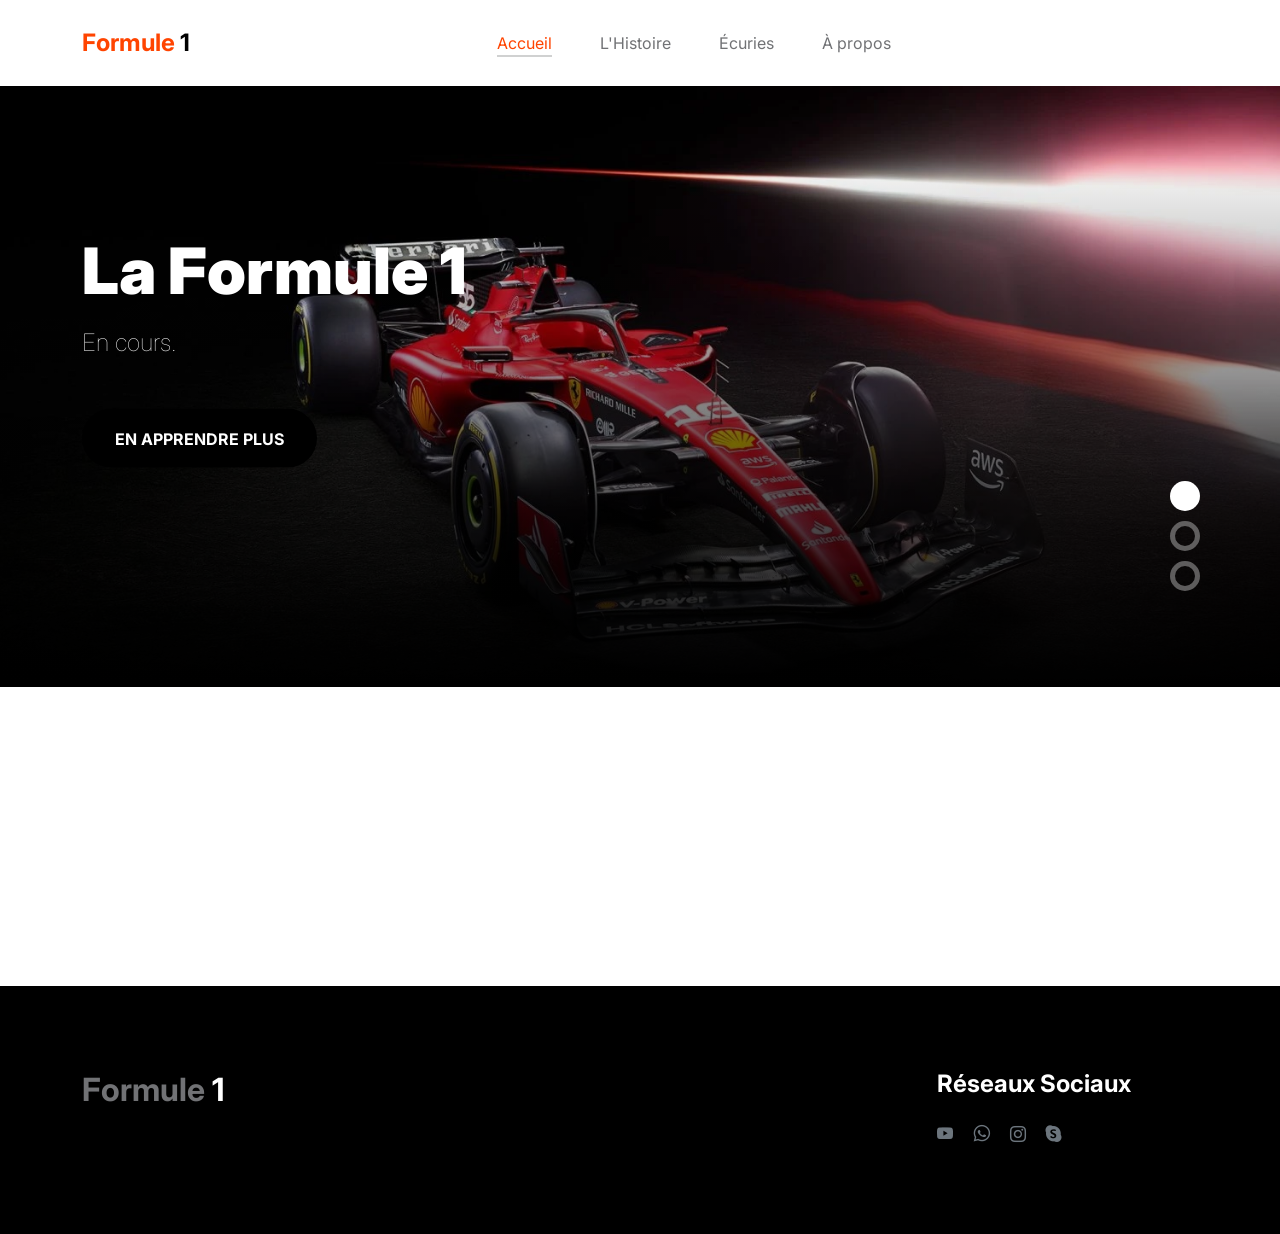
<file: index.html>
<!doctype html>
<html lang="en">
    <head>
        <meta charset="utf-8">
        <meta name="viewport" content="width=device-width, initial-scale=1">

        <meta name="description" content="">
        <meta name="author" content="">

        <title>La Formule 1</title>

        <link rel="preconnect" href="https://fonts.googleapis.com">

        <link rel="preconnect" href="https://fonts.gstatic.com" crossorigin>

        <link href="https://fonts.googleapis.com/css2?family=Inter:wght@100;300;400;700;900&display=swap" rel="stylesheet">

        <link href="css/bootstrap.min.css" rel="stylesheet">
        <link href="css/bootstrap-icons.css" rel="stylesheet">

        <link rel="stylesheet" href="css/slick.css"/>

        <link href="css/tooplate-little-fashion.css" rel="stylesheet">

    </head>
    
    <body>

        <section class="preloader">
            <div class="spinner">
                <span class="sk-inner-circle"></span>
            </div>
        </section>
    
        <main>

            <nav class="navbar navbar-expand-lg">
                <div class="container">
                    <button class="navbar-toggler" type="button" data-bs-toggle="collapse" data-bs-target="#navbarNav" aria-controls="navbarNav" aria-expanded="false" aria-label="Toggle navigation">
                        <span class="navbar-toggler-icon"></span>
                    </button>

                    <a class="navbar-brand" href="index.html">
                        <strong><span>Formule</span> 1 </strong>
                    </a>

                    <div class="collapse navbar-collapse" id="navbarNav">
                        <ul class="navbar-nav mx-auto">
                            <li class="nav-item">
                                <a class="nav-link active" href="index.html">Accueil</a>
                            </li>

                            <li class="nav-item">
                                <a class="nav-link">L'Histoire</a>
                            </li>

                            <li class="nav-item">
                                <a class="nav-link">Écuries</a>
                            </li>

                            <li class="nav-item">
                                <a class="nav-link">À propos</a>
                            </li>
                        </ul>

                    </div>
                </div>
            </nav>

            <section class="slick-slideshow">   
                <div class="slick-custom">
                    <img src="images/slideshow/slideshow1.jpeg" class="img-fluid" alt="">

                    <div class="slick-bottom">
                        <div class="container">
                            <div class="row">
                                <div class="col-lg-6 col-10">
                                    <h1 class="slick-title">La Formule 1</h1>

                                    <p class="lead text-white mt-lg-3 mb-lg-5">En cours.</p>

                                    <a href="history.html" class="btn custom-btn">En apprendre plus</a>
                                </div>
                            </div>
                        </div>
                    </div>
                </div>

                <div class="slick-custom">
                    <img src="images/slideshow/slideshow2.jpeg" class="img-fluid" alt="">

                    <div class="slick-bottom">
                        <div class="container">
                            <div class="row">
                                <div class="col-lg-6 col-10">
                                    <h1 class="slick-title">Un domaine dans l'Automobile</h1>

                                    <p class="lead text-white mt-lg-3 mb-lg-5">En cours.</p>

                                    <a href="history.html" class="btn custom-btn">En apprendre plus</a>
                                </div>
                            </div>
                        </div>
                    </div>
                </div>

                <div class="slick-custom">
                    <img src="images/slideshow/slideshow3.jpeg" class="img-fluid" alt="">

                    <div class="slick-bottom">
                        <div class="container">
                            <div class="row">
                                <div class="col-lg-6 col-10">
                                    <h1 class="slick-title">Un sport intense</h1>

                                    <p class="lead text-white mt-lg-3 mb-lg-5">En cours.</p>

                                    <a href="history.html" class="btn custom-btn">En apprendre plus</a>
                                </div>
                            </div>
                        </div>
                    </div>
                </div>

            </section>
        <footer class="site-footer">
            <div class="container">
                <div class="row">

                    <div class="col-lg-3 col-10 me-auto mb-4">
                        <h4 class="text-white mb-3"><a href="index.html">Formule</a> 1</h4>
                    </div>

                    <div class="col-lg-3 col-4">
                        <h5 class="text-white mb-3">Réseaux Sociaux</h5>

                        <ul class="social-icon">

                            <li><a href="#" class="social-icon-link bi-youtube"></a></li>

                            <li><a href="#" class="social-icon-link bi-whatsapp"></a></li>

                            <li><a href="#" class="social-icon-link bi-instagram"></a></li>

                            <li><a href="#" class="social-icon-link bi-skype"></a></li>
                        </ul>
                    </div>

                </div>
            </div>
        </footer>

        <!-- JAVASCRIPT FILES -->
        <script src="js/jquery.min.js"></script>
        <script src="js/bootstrap.bundle.min.js"></script>
        <script src="js/Headroom.js"></script>
        <script src="js/jQuery.headroom.js"></script>
        <script src="js/slick.min.js"></script>
        <script src="js/custom.js"></script>

    </body>
</html>
</file>
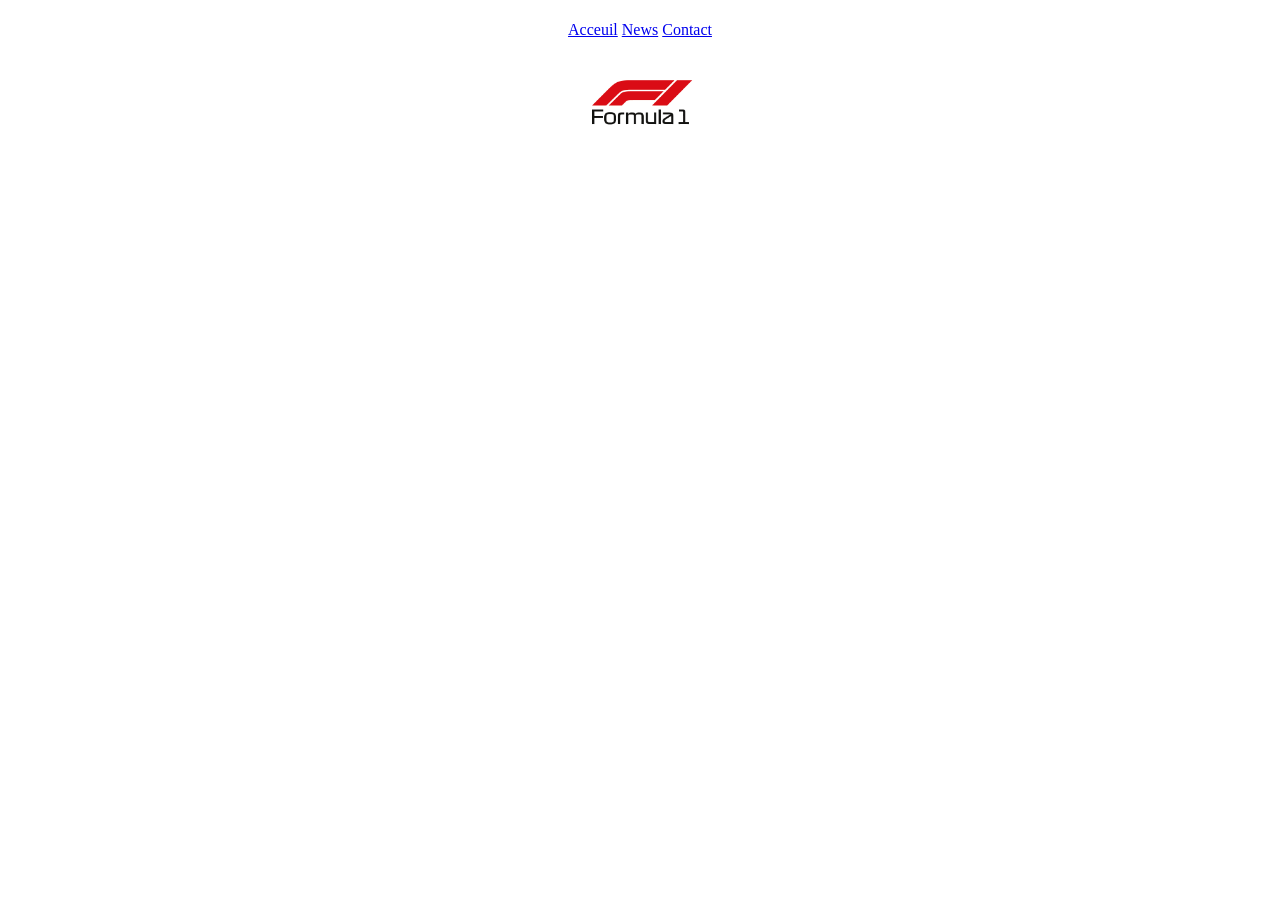
<file: Contact.html>
<!DOCTYPE html>
<!--
To change this license header, choose License Headers in Project Properties.
To change this template file, choose Tools | Templates
and open the template in the editor.
-->
<html>
    <head>
        <title>TODO supply a title</title>
        <meta charset="UTF-8">
        <meta name="viewport" content="width=device-width, initial-scale=1.0">
    </head>
    <body>
         <div style="text-align: center">
            <h1 style="color: #3333ff"></h1>
            
            <a href="index.html">Acceuil</a>
            <a href="New.html">News</a>
            <a href="Contact.html">Contact</a>

        <br>
        <img src="image/formula-1-f1-nouveau-logo-bicolore.jpg" alt="logo" style="width: 10% "/>
        </div>
    </body>
</html>
</file>
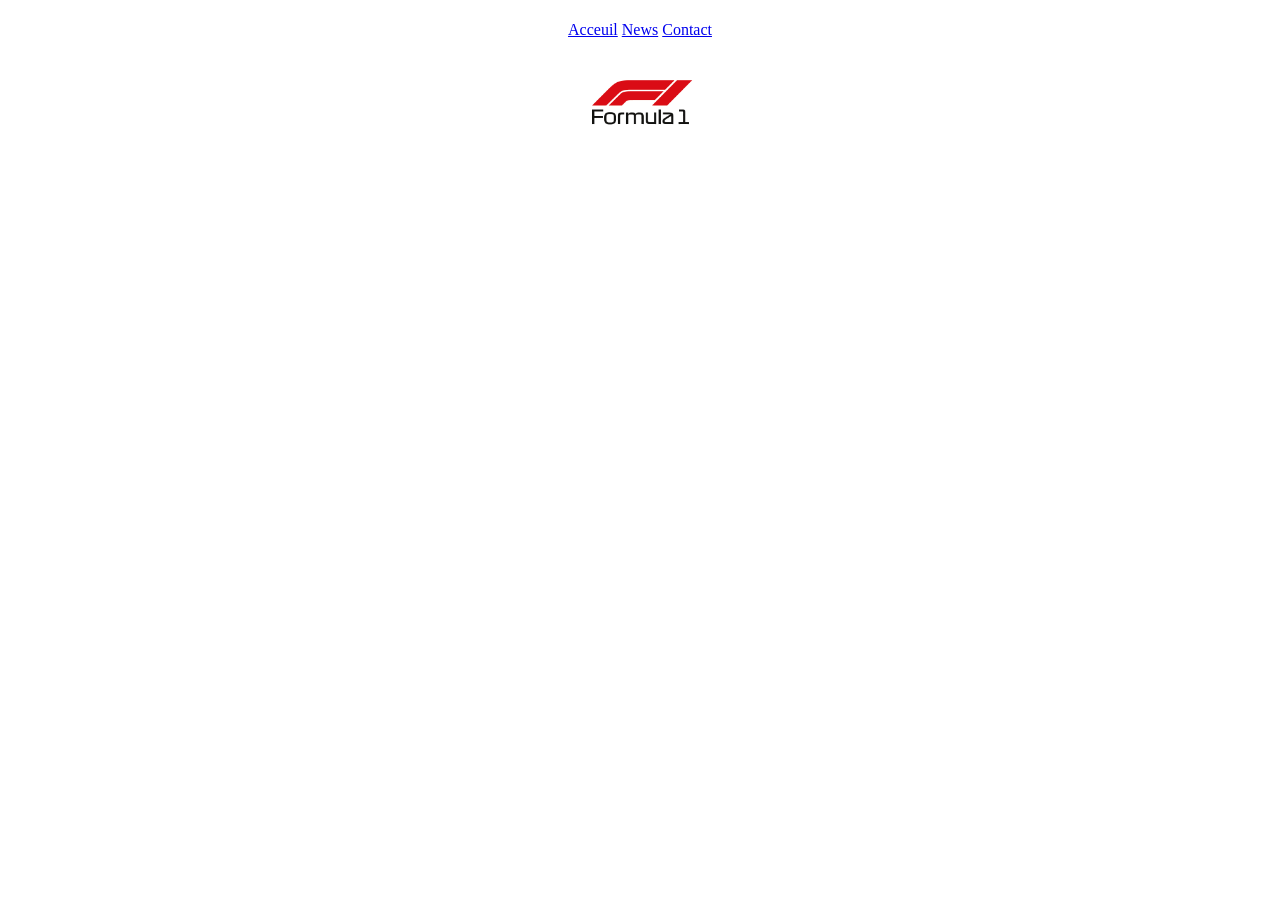
<file: New.html>
<!DOCTYPE html>
<!--
To change this license header, choose License Headers in Project Properties.
To change this template file, choose Tools | Templates
and open the template in the editor.
-->
<html>
    <head>
        <title>TODO supply a title</title>
        <meta charset="UTF-8">
        <meta name="viewport" content="width=device-width, initial-scale=1.0">
    </head>
    <body>
        <div style="text-align: center">
            <h1 style="color: #3333ff"></h1>
            
            <a href="index.html">Acceuil</a>
            <a href="New.html">News</a>
            <a href="Contact.html">Contact</a>

        <br>
        <img src="image/formula-1-f1-nouveau-logo-bicolore.jpg" alt="logo" style="width: 10% "/>
        </div>
    </body>
</html>
</file>
<file: css/tooplate-little-fashion.css>
/*

Tooplate 2127 Little Fashion

https://www.tooplate.com/view/2127-little-fashion

*/


/*---------------------------------------
  CUSTOM PROPERTIES ( VARIABLES )             
-----------------------------------------*/
:root {
  --white-color:                #FFFFFF;
  --primary-color:              #FF4400;
  --section-bg-color:           #f0f8ff;
  --dark-color:                 #000000;
  --grey-color:                 #d0d1d1;
  --p-color:                    #717275;

  --body-font-family:           'Inter', sans-serif;

  --h5-font-size:               24px;
  --p-font-size:                20px;
  --copyright-text-font-size:   16px;
  --product-link-font-size:     14px;
  --custom-link-font-size:      12px;

  --font-weight-thin:           100;
  --font-weight-light:          300;
  --font-weight-normal:         400;
  --font-weight-bold:           700;
  --font-weight-black:          900;
}

body,
html {
  height: 100%;
}

html {
  scroll-behavior: smooth;
}

@media screen and (prefers-reduced-motion: reduce) {
  html {
    scroll-behavior: auto;
  }
}

body {
    background: var(--white-color);
    font-family: var(--body-font-family);    
    position: relative;
}

/*---------------------------------------
  TYPOGRAPHY               
-----------------------------------------*/

h2,
h3,
h4,
h5,
h6 {
  color: var(--dark-color);
  line-height: inherit;
}

h1,
h2,
h3,
h4,
h5,
h6 {
  font-weight: var(--font-weight-bold);
}

h1,
h2 {
  font-weight: var(--font-weight-black);
}

h1 {
  font-size: 64px;
  line-height: normal;
}

h2 {
  font-size: 42px;
}

h3 {
  font-size: 36px;
}

h4 {
  font-size: 32px;
}

h5 {
  font-size: 24px;
}

h6 {
  font-size: 20px;
}

p {
  color: var(--p-color);
  font-size: var(--p-font-size);
  font-weight: var(--font-weight-light);
}

a, 
button {
  touch-action: manipulation;
  transition: all 0.3s;
}

a {
  color: var(--p-color);
  text-decoration: none;
}

a:hover {
  color: var(--primary-color);
}

.text-primary {
  color: var(--primary-color) !important;
}

::selection {
  background: var(--primary-color);
  color: var(--white-color);
}

/*---------------------------------------
  CUSTOM LINK               
-----------------------------------------*/
.custom-link {
  color: var(--p-color);
  font-size: var(--custom-link-font-size);
  font-weight: var(--font-weight-bold);
  text-transform: uppercase;
  position: relative;
}

.custom-link i {
  position: absolute;
  opacity: 0;
  bottom: 0;
  left: 100%;
  transition: all 0.3s;
  line-height: normal;
}

.custom-link:hover i {
  opacity: 1;
  left: 101%;
}

.lead {
  font-size: 1.5rem;
  font-weight: var(--font-weight-thin);
}

b,
strong {
  font-weight: var(--font-weight-bold);
}

/*---------------------------------------
  PRE LOADER               
-----------------------------------------*/
.preloader {
  position: fixed;
  top: 0;
  left: 0;
  width: 100%;
  height: 100%;
  z-index: 99999;
  display: flex;
  flex-flow: row nowrap;
  justify-content: center;
  align-items: center;
  background: none repeat scroll 0 0 var(--white-color);
}

.spinner {
  border: 1px solid transparent;
  border-radius: 5px;
  position: relative;
}

.spinner::before {
  content: '';
  box-sizing: border-box;
  position: absolute;
  top: 50%;
  left: 50%;
  width: 45px;
  height: 45px;
  margin-top: -10px;
  margin-left: -23px;
  border-radius: 50%;
  border: 1px solid #959595;
  border-top-color: var(--white-color);
  animation: spinner .9s linear infinite;
}

@keyframes spinner {
  to {transform: rotate(360deg);}
}

/*---------------------------------------
  CUSTOM BUTTON & ICON              
-----------------------------------------*/
.custom-btn {
  background: var(--dark-color);
  border-radius: 50px;
  color: var(--white-color);
  font-size: var(--copyright-text-font-size);
  text-transform: uppercase;
  padding: 16.50px 20px;
}

.social-btn {
  background: transparent;
  border: 1px solid var(--grey-color);
  color: var(--dark-color);
  text-transform: none;
}

.social-btn:hover {
  border-color: transparent;
}

.cart-form-select {
  border-radius: 0;
  padding-top: 15px;
  padding-bottom: 15px;
}

.cart-btn {
  border-radius: 0;
  width: 100%;
  font-size: var(--product-link-font-size);
}

.custom-btn:hover,
.slick-slideshow .custom-btn:hover {
  background: var(--primary-color);
  color: var(--white-color);
}

.custom-icon {
  color: var(--p-color);
  font-size: 24px;
}

.custom-icon {
  display: inline-block;
  vertical-align: middle;
}

.bi-bag.custom-icon {
  font-size: 17px;
}

.featured-icon {
  color: var(--grey-color);
  font-size: 52px;
}

/*---------------------------------------
  DIV SEPARATOR               
-----------------------------------------*/
.div-separator {
  position: relative;
}

.div-separator::before {
  content: "";
  height: 1px;
  background: var(--grey-color);
  display: block;
  width: 100%;
}

.div-separator span {
  position: absolute;
  top: 50%;
  margin-left: -22.5px;
  left: 50%;
  text-align: center;
  background: var(--white-color);
  margin-top: -11px;
  color: var(--dark-color);
  font-weight: var(--font-weight-bold);
  font-size: 14px;
  width: 35px;
  text-transform: uppercase;
}

/*---------------------------------------
  FULL IMAGE               
-----------------------------------------*/
.full-image-img {
  display: block;
  position: absolute;
  z-index: -1;
  right: 0;
  width: 100%;
  bottom: -120px;
  min-width: 650px;
}

@media (min-width: 1600px) {
  .full-image-img {
    bottom: -200px;
  }
}

/*---------------------------------------
  NAVIGATION               
-----------------------------------------*/
.navbar {
  background: var(--white-color);
  position: fixed;
  top: 0;
  right: 0;
  left: 0;
  padding: 25px 0;
  z-index: 2;
  will-change: transform;
  transition: transform 300ms linear;
}

.navbar span, h2 span, h4 span {
	color: var(--primary-color);
}

.navbar.headroom--not-top {
  padding: 20px 0;
}

.headroom--pinned {
  transform: translate(0, 0);
}

.headroom--unpinned {
  transform: translate(0, -150%);
}

.navbar-brand {
  color: var(--dark-color);
  font-size: 24px;
  font-weight: var(--font-weight-light);
  margin: 0;
  padding: 0;
}

.navbar-expand-lg .navbar-nav .nav-link {
  display: inline-block;
  padding: 0;
  margin-right: 1.5rem;
  margin-left: 1.5rem;
}

.nav-link {
  color: var(--p-color);
  font-size: 16px;
  position: relative;
}

.navbar .nav-link::after {
  position: absolute;
  top: 100%;
  left: 0;
  width: 100%;
  height: 2px;
  background: var(--grey-color);
  content: '';
  opacity: 0;
  -webkit-transition: opacity 0.3s, -webkit-transform 0.3s;
  -moz-transition: opacity 0.3s, -moz-transform 0.3s;
  transition: opacity 0.3s, transform 0.3s;
  -webkit-transform: translateY(10px);
  -moz-transform: translateY(10px);
  transform: translateY(10px);
}

.navbar .nav-link.active::after, 
.navbar .nav-link:hover::after {
  opacity: 1;
  -webkit-transform: translateY(0px);
  -moz-transform: translateY(0px);
  transform: translateY(0px);
}

.navbar .nav-link.active,
.navbar .nav-link:hover {
  color: var(--primary-color);
}

.nav-link:focus, 
.nav-link:hover {
  color: var(--p-color);
}

.navbar-toggler {
  border: 0;
  padding: 0;
  cursor: pointer;
  margin: 0;
  width: 30px;
  height: 35px;
  outline: none;
}

.navbar-toggler:focus {
  outline: none;
  box-shadow: none;
}

.navbar-toggler[aria-expanded="true"] .navbar-toggler-icon {
  background: transparent;
}

.navbar-toggler[aria-expanded="true"] .navbar-toggler-icon:before,
.navbar-toggler[aria-expanded="true"] .navbar-toggler-icon:after {
  transition: top 300ms 50ms ease, -webkit-transform 300ms 350ms ease;
  transition: top 300ms 50ms ease, transform 300ms 350ms ease;
  transition: top 300ms 50ms ease, transform 300ms 350ms ease, -webkit-transform 300ms 350ms ease;
  top: 0;
}

.navbar-toggler[aria-expanded="true"] .navbar-toggler-icon:before {
  transform: rotate(45deg);
}

.navbar-toggler[aria-expanded="true"] .navbar-toggler-icon:after {
  transform: rotate(-45deg);
}

.navbar-toggler .navbar-toggler-icon {
  background: var(--dark-color);
  transition: background 10ms 300ms ease;
  display: block;
  width: 30px;
  height: 2px;
  position: relative;
}

.navbar-toggler .navbar-toggler-icon::before,
.navbar-toggler .navbar-toggler-icon::after {
  transition: top 300ms 350ms ease, -webkit-transform 300ms 50ms ease;
  transition: top 300ms 350ms ease, transform 300ms 50ms ease;
  transition: top 300ms 350ms ease, transform 300ms 50ms ease, -webkit-transform 300ms 50ms ease;
  position: absolute;
  right: 0;
  left: 0;
  background: var(--dark-color);
  width: 30px;
  height: 2px;
  content: '';
}

.navbar-toggler .navbar-toggler-icon:before {
  top: -8px;
}

.navbar-toggler .navbar-toggler-icon:after {
  top: 8px;
}

/*---------------------------------------
  SITE HEADER              
-----------------------------------------*/
.site-header {
  background-color: var(--section-bg-color);
  position: relative;
  overflow: hidden;
  margin-top: 86px;
}

.site-header.section-padding {
  padding-top: 7rem;
  padding-bottom: 7rem;
}

.site-header.section-padding-img {
  padding-top: 10rem;
  padding-bottom: 10rem;
}

.header-image {
  position: absolute;
  top: 0;
  right: 0;
  width: 50%;
  height: 100%;
  object-fit: cover;
}

/*---------------------------------------
  SLICK SLIDESHOW               
-----------------------------------------*/
@media (min-width: 992px) {
  .slick-slideshow {
    height: 100vh;
  }
}

.slick-slideshow {
  margin-top: 86px;
}

.slick-title {
  color: var(--white-color);
}

.slick-custom {
  position: relative;
}

.slick-custom img {
  width: 100%;
  object-fit: cover;
}

.slick-bottom {
  background: linear-gradient(to top, var(--dark-color), transparent 90%);
  position: absolute;
  z-index: 2;
  bottom: 0;
  right: 0;
  left: 0;
  width: 100%;
  height: 100%;
}

.slick-bottom .container {
  position: absolute;
  top: 40%;
  left: 50%;
  transform: translate(-50%, -40%);
}

.slick-overlay {
  background: linear-gradient(to top, #000, transparent 120%);
  position: absolute;
  top: 0;
  right: 0;
  bottom: 0;
  left: 0;
}

.slick-slideshow .custom-btn {
  font-weight: var(--font-weight-bold);
  display: inline-block;
  padding-right: 32px;
  padding-left: 32px;
}

@media (min-width: 576px) {
  .slick-slideshow .slick-dots {
    max-width: 540px;
  }
}

@media (min-width: 768px) {
  .slick-slideshow .slick-dots {
    max-width: 720px;
  }
}

@media (min-width: 992px) {
  .slick-slideshow .slick-dots {
    max-width: 960px;
  }
}

@media (min-width: 1200px) {
  .slick-slideshow .slick-dots {
    max-width: 1140px;
  }
}

@media (min-width: 1400px) {
  .slick-slideshow .slick-dots {
    max-width: 1320px;
  }
}

.slick-slideshow .slick-dots {
  position: absolute;
  z-index: 2;
  top: 50%;
  left: 0;
  right: 0;
  transform: translate(0, -50%);
  margin: 0 auto;
  padding: 0;
}

.slick-slideshow .slick-dots li {
  background: transparent;
  border: 5px solid rgba(255, 255, 255, 0.35);
  border-radius: 100%;
  display: block;
  width: 30px;
  height: 30px;
  margin: 10px;
  padding: 5px;
  margin-left: auto;
  cursor: pointer;
}

.slick-slideshow .slick-dots button {
  background: transparent;
  border: none;
  color: transparent;
  display: block;
  width: 100%;
  height: 0;
  margin: 0;
  padding: 0;
  outline: none;
  height: 0;
}

.slick-slideshow .slick-dots li:hover,
.slick-slideshow .slick-dots .slick-active {
  background: var(--white-color);
}

/*---------------------------------------
  CUSTOM CIRCLE IMAGES               
-----------------------------------------*/

.custom-circle-image {
  border-radius: 100px;
  width: 55px;
  height: 55px;
}

.custom-circle-image.team-image {
  width: 85px;
  height: 85px;
}

/*---------------------------------------
  TESTIMONIAL               
-----------------------------------------*/
.slick-testimonial .slick-list,
.slick-testimonial .slick-track {
  height: 100%;
}

.slick-testimonial {
  margin: auto;
}

.slick-testimonial-caption {
  quotes: '❝' '❞';
  position: relative;
  padding: 5rem 7rem;
}

.slick-testimonial-caption::before {
  content: open-quote;
  display: inline-block;
  color: var(--primary-color);
  font-family: auto;
  font-size: 100px;
  height: 0;
  position: absolute;
  top: 0;
  left: 0;
}

.slick-testimonial .slick-dots {
  text-align: center;
}

.slick-testimonial .slick-dots li {
  background: var(--grey-color);
  display: inline-block;
  vertical-align: top;
  width: 16%;
  height: 1px;
}

.slick-testimonial .slick-dots button {
  background: transparent;
  border: none;
  color: transparent;
  display: block;
  width: 100%;
  height: 0;
  margin: 0;
  padding: 0;
}

.slick-testimonial .slick-dots li:hover,
.slick-testimonial .slick-dots .slick-active {
  background: var(--dark-color);
}

/*---------------------------------------
  SECTION               
-----------------------------------------*/
section {
  content-visibility: auto;
  contain-intrinsic-size: 700px;
}

.section-padding {
  padding-top: 7rem;
  padding-bottom: 7rem;
}

.featured {
  background: var(--section-bg-color);
}

/*---------------------------------------
  ABOUT               
-----------------------------------------*/
.about .nav-pills .nav-item {
  width: 100%;
}

.about .nav-pills .nav-link {
  color: var(--grey-color);
  font-size: 18px;
  font-weight: var(--font-weight-bold);
  border-left: 1px solid var(--grey-color);
  border-radius: 0;
  padding-right: 0;
}

.about .nav-pills .nav-link:hover,
.about .nav-pills .nav-link.active, 
.about .nav-pills .show>.nav-link {
  background: transparent;
  border-left-color: var(--primary-color);
  color: var(--primary-color);
}

/*---------------------------------------
  FAQ ACCORDION               
-----------------------------------------*/
.accordion-item {
  background-color: transparent;
  border-top: 0;
  border-right: 0;
  border-left: 0;
}

.accordion-button {
  background-color: transparent;
  box-shadow: none;
}

.accordion-button:not(.collapsed) {
  background: transparent;
  box-shadow: none;
}

button:focus:not(:focus-visible) {
  border-color: transparent;
  box-shadow: none;
}

.accordion-body {
  border-top: 1px solid rgba(0,0,0,.125);
}

.accordion-button {
  font-size: 1.5rem;
  font-weight: var(--font-weight-normal);
  padding-top: 1.5rem;
  padding-right: 0;
  padding-bottom: 1.5rem;
  padding-left: 0;
}

.accordion-body {
  padding: 2rem 0;
}

/*---------------------------------------
  TEAM MEMBERS               
-----------------------------------------*/
.team {
  background: var(--grey-color);
}

.team-thumb {
  background: var(--white-color);
  position: relative;
  border-radius: .25rem;
  padding: 42px 32px;
}

.team-info {
  width: 100%;
}

.custom-modal-btn {
  background: var(--grey-color);
  color: var(--white-color);
  position: absolute;
  top: 0;
  right: 0;
  bottom: 0;
  margin: auto 32px;
  width: 42px;
  height: 42px;
}

.modal-body {
  padding: 4rem;
}

.modal-header {
  padding-top: 7rem;
  padding-bottom: 5rem;
}

.modal-header .btn-close {
  position: absolute;
  top: 0;
  right: 0;
  font-size: 24px;
  margin: 32px;
}

#cart-modal .modal-header .btn-close {
  z-index: 2;
  margin: 22px;
}

#cart-modal .modal-header {
  border-bottom: 0;
  padding: 0;
}

#cart-modal .modal-footer {
  padding: 2rem 4rem;
}

/*---------------------------------------
  SKILL - PROGRESS BAR               
-----------------------------------------*/
.skill-thumb strong {
  display: inline-block;
  margin-bottom: 6px;
}

.skill-thumb span {
  color: var(--dark-color);
  font-size: 24px;
  font-weight: var(--font-weight-bold);
}

.skill-thumb .progress {
  background: var(--white-color);
  box-shadow: none;
  border-radius: 100px;
  height: 1px;
  margin-bottom: 16px;
}

.skill-thumb .progress .progress-bar-primary {
  background: var(--grey-color);
}

/*---------------------------------------
  PRODUCT               
-----------------------------------------*/
.front-product {
  background: var(--section-bg-color);
}

.product-thumb {
  background: var(--white-color);
  position: relative;
  transition: all 0.5s ease-out;
}

.product-image {
  transition: all 0.5s ease-out;
}

.product-thumb:hover .product-image {
  box-shadow: 0 1rem 3rem rgba(0,0,0,.175);
}

.product-top {
  position: absolute;
  top: 0;
  right: 0;
  left: 0;
  margin: 20px;
}

.product-info {
  padding: 30px 20px;
}

.product-description,
.product-cart-thumb {
  padding: 0 20px;
}

.product-icon {
  color: var(--white-color);
}

.product-title-link {
  color: var(--dark-color);
}

.product-additional-link {
  display: inline-block;
  vertical-align: top;
  font-size: var(--product-link-font-size);
  margin-top: 32px;
  margin-right: 12px;
}

.product-alert {
  background: var(--white-color);
  color: var(--p-color);
  font-size: var(--custom-link-font-size);
  font-weight: var(--font-weight-bold);
  padding: 3px 10px;
}

.product-p {
  font-size: var(--product-link-font-size);
}

.view-all {
  text-transform: uppercase;
  color: var(--p-color);
  font-size: 13px;
  font-weight: var(--font-weight-bold);
  border-bottom: 2px solid var(--grey-color);
  padding-bottom: 6px;
}

/*---------------------------------------
  CONTACT              
-----------------------------------------*/
.contact-info {
  padding: 40px;
}

.contact-form .form-control {
  border-color: var(--grey-color);
  font-weight: var(--font-weight-normal);
}

.form-floating>label {
  color: var(--grey-color);
  font-weight: var(--font-weight-normal);
}

.contact-form button[type='submit'] {
  background: var(--dark-color);
  border: none;
  border-radius: 100px;
  color: var(--white-color);
  font-weight: var(--font-weight-bold);
  text-transform: uppercase;
  padding: 16px;
}

.contact-form button[type='submit']:hover {
  background: var(--primary-color);
}

/*---------------------------------------
  SITE FOOTER               
-----------------------------------------*/
.site-footer {
  background: var(--dark-color);
  padding-top: 5rem;
  padding-bottom: 5rem;
}

.footer-menu {
  margin: 0;
  padding: 0;
}

.footer-menu-item {
  display: block;
  width: 50%;
}

.footer-menu-link {
  color: #6c757d;
  font-weight: var(--font-weight-light);
  display: inline-block;
  vertical-align: top;
  margin-top: 4px;
  margin-bottom: 4px;
}

.site-footer .social-icon-link {
  margin-top: 4px;
}

.site-footer .social-icon-link:hover,
.footer-menu-link:hover {
  color: var(--white-color);
}

.copyright-text {
  font-size: var(--copyright-text-font-size);
}

/*---------------------------------------
  SOCIAL ICON               
-----------------------------------------*/
.social-icon {
  margin: 0;
  padding: 0;
}

.social-icon li {
  list-style: none;
  display: inline-block;
  vertical-align: top;
}

.social-icon-link {
  color: #6c757d;
  font-size: 1rem;
  display: inline-block;
  vertical-align: top;
  margin-bottom: 4px;
  margin-right: 15px;
}

.social-icon-link:hover {
  color: var(--primary-color);
}

/*---------------------------------------
  RESPONSIVE STYLES               
-----------------------------------------*/
@media screen and (max-width: 1200px) {
  h1 {
    font-size: 62px;
  }
}

@media screen and (max-width: 991px) {
  h1 {
    font-size: 42px;
    margin-bottom: 0;
  }

  h2 {
    font-size: 36px;
  }

  h3 {
    font-size: 32px;
  }

  h4 {
    font-size: 28px;
  }

  h5 {
    font-size: 24px;
  }

  h6 {
    font-size: 20px;
  }

  .lead {
    font-size: 16px;
  }

  .navbar-expand-lg .navbar-nav .nav-link {
    margin-top: 1rem;
  }

  .site-header {
    background-position: bottom;
  }

  #cart-modal .modal-header .btn-close {
    margin: 22px 14px;
  }

  .custom-btn {
    font-size: 14px;
    padding: 13.5px 20px;
  }

  .slick-slideshow .custom-btn {
    padding-right: 27px;
    padding-left: 27px;
  }

  .social-login,
  .div-separator {
    width: 75% !important;
  }

  #cart-modal .modal-footer .row {
    width: 100% !important;
  }

  .site-header.section-padding,
  .section-padding {
    padding-top: 4rem;
    padding-bottom: 4rem;
  }

  .site-header-image.section-padding {
    padding-bottom: 0;
  }

  .header-info {
    padding-top: 50px;
    padding-bottom: 100px;
  }

  .header-image {
    position: relative;
    top: auto;
    bottom: 0;
    left: 0;
    width: auto;
    height: auto;
  }

  .slick-testimonial-caption {
    padding: 6rem 3rem 4rem 3rem;
  }

  .slick-slideshow .slick-dots li {
    width: 25px;
    height: 25px;
  }

  .modal-header {
    padding-top: 6rem;
    padding-bottom: 2rem;
  }

  .modal-body {
    padding: 2rem;
  }

  #cart-modal .modal-footer {
    padding-right: 0;
    padding-left: 0;
  }

  #cart-modal .modal-body {
    padding: 4rem 2rem 2rem 2rem;
  }

  .full-image-img {
    bottom: 0;
  }
}
</file>
